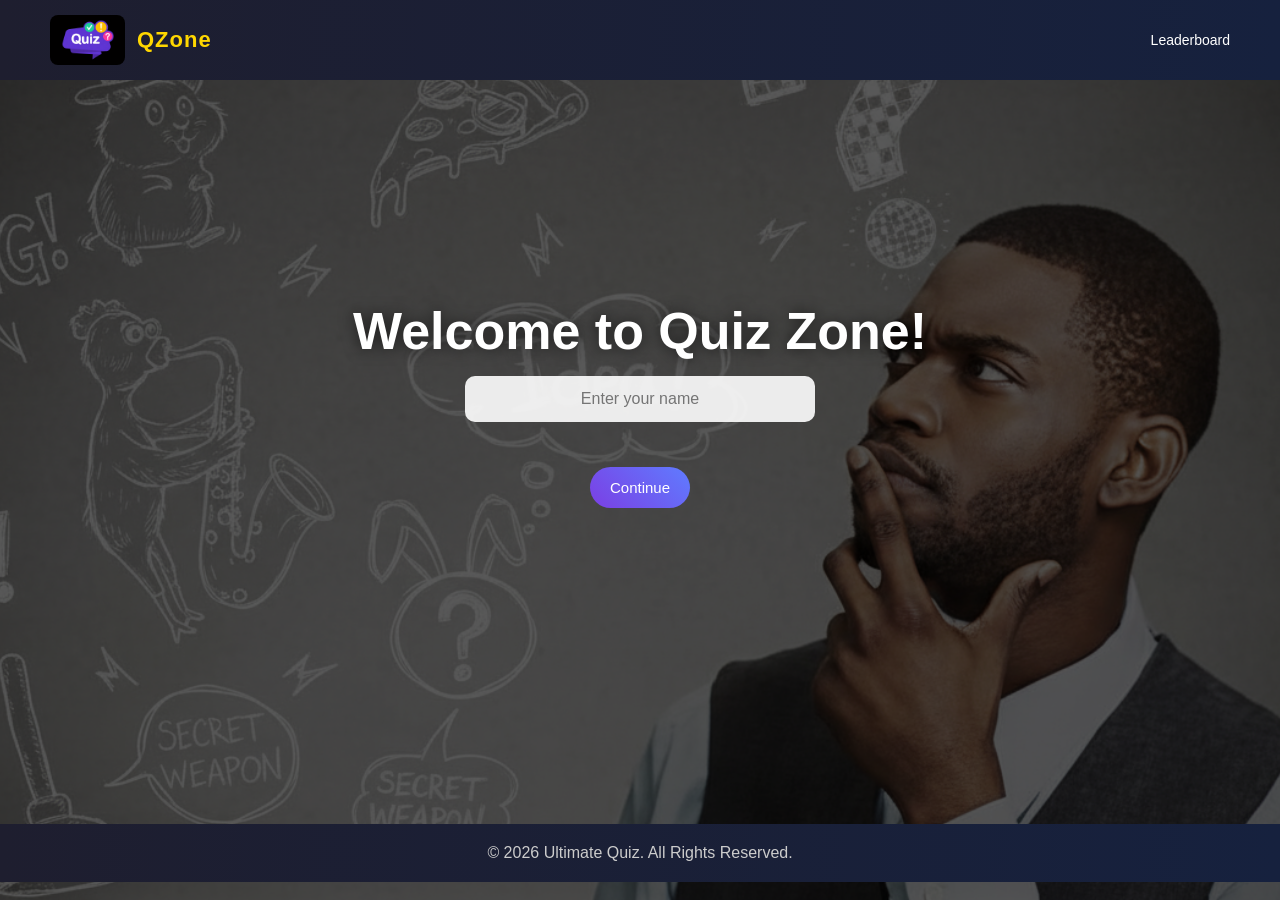
<file: index.html>
<!DOCTYPE html>
<html>
<head>
    <title>QuizZone - Ultimate Quiz</title>
    <link rel="stylesheet" href="css/style.css">
</head>
<body>

<nav class="navbar">
    <div class="logo">
        <img src="images/logoQzone.png" alt="Quiz Logo">
        <span>QZone</span>
    </div>
    <div class="nav-links">
        <a href="leaderboard.html">Leaderboard</a>
    </div>
</nav>

<section class="hero">

    <h1>Welcome to Quiz Zone!</h1>

    <div class="register-box">
        <input type="text" id="username" placeholder="Enter your name">
    </div>

    <button onclick="goToSelection()">Continue</button>

</section>

<footer class="footer">
    © 2026 Ultimate Quiz. All Rights Reserved.
</footer>

<script src="js/script.js"></script>
</body>
</html>
</file>
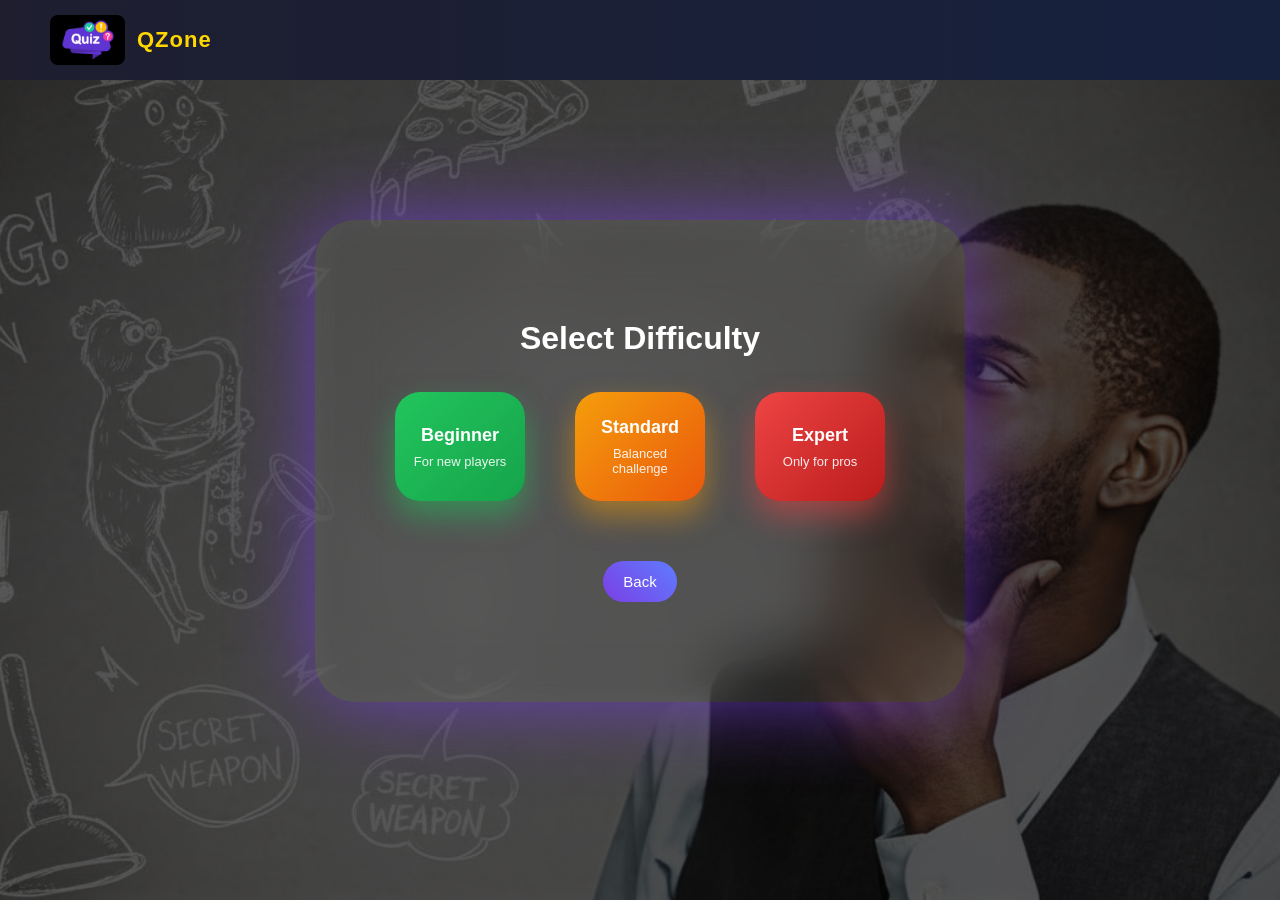
<file: difficulty.html>
<!DOCTYPE html>
<html>
<head>
    <title>Select Difficulty</title>
    <link rel="stylesheet" href="css/style.css">
</head>
<body class="difficulty-page">

<nav class="navbar">
    <div class="logo">
    <img src="images/logoQzone.png" alt="Quiz Logo">
    <span>QZone</span>
    </div>
</nav>

<div class="quiz-box difficulty-box">

    <h3 id="welcome" class="welcome-text"></h3>

    <h2 class="difficulty-title">Select Difficulty</h2>

    <div class="difficulty-buttons">
    <button class="diff-btn easy" onclick="selectDifficulty('easy')">
        Beginner
        <span class="level-desc">For new players</span>
    </button>

    <button class="diff-btn medium" onclick="selectDifficulty('medium')">
        Standard
        <span class="level-desc">Balanced challenge</span>
    </button>

    <button class="diff-btn hard" onclick="selectDifficulty('hard')">
        Expert
        <span class="level-desc">Only for pros</span>
    </button>
    </div>

    <button onclick="goHome()" class="back-btn">Back</button>

</div>

<script src="js/script.js"></script>
</body>
</html>
</file>
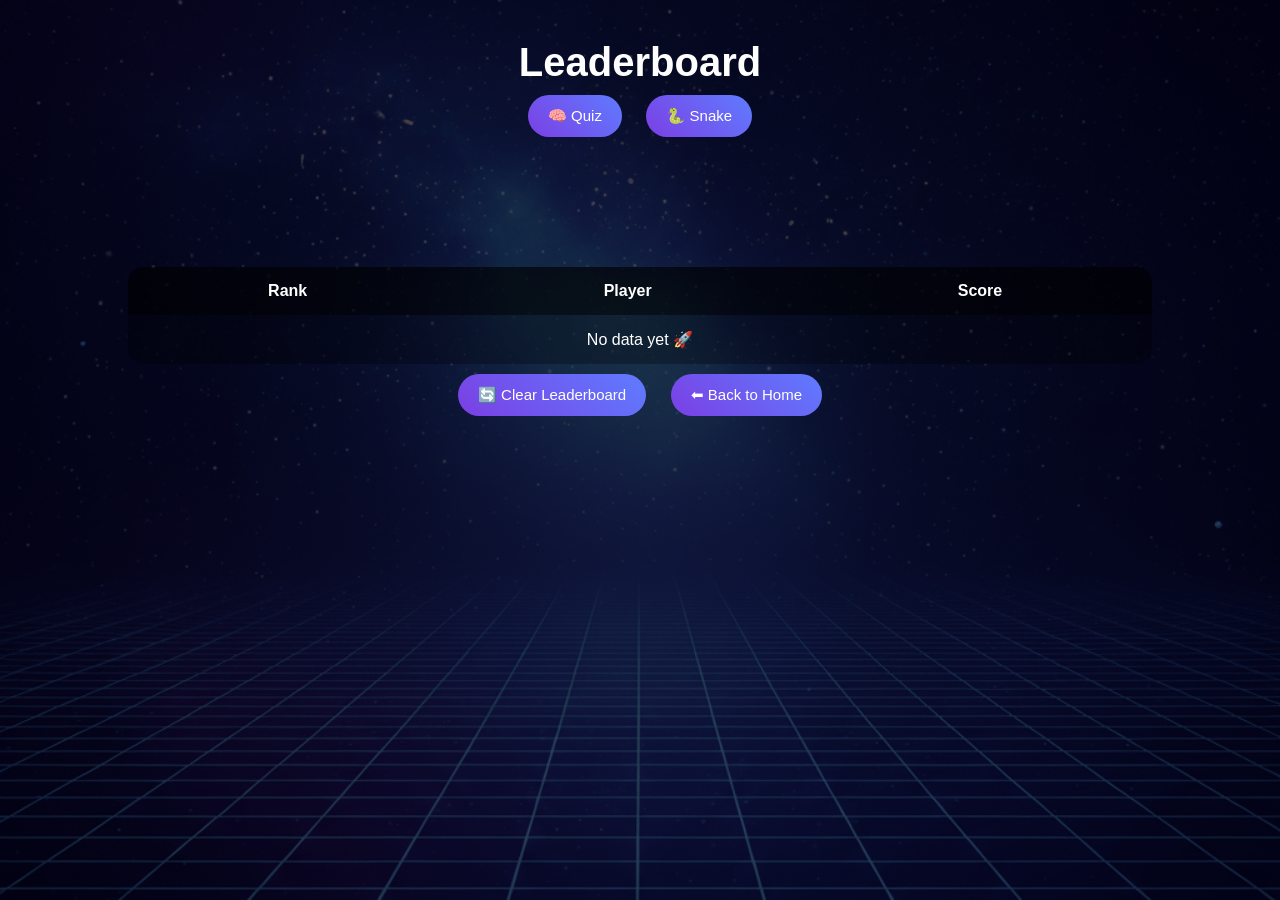
<file: leaderboard.html>
<!DOCTYPE html>
<html>
<head>
    <title>Final Results</title>
    <link rel="stylesheet" href="css/style.css">
</head>

<body class="leaderboard-page">

<div class="results-container">

    <h1 class="results-title">Leaderboard</h1>

    <div class="leaderboard-tabs">
        <button onclick="showLeaderboard('quiz')">🧠 Quiz</button>
        <button onclick="showLeaderboard('snake')">🐍 Snake</button>
    </div>

    <div class="podium" id="podium"></div>

    <div class="table-container">
        <table class="leaderboard-table">
            <thead>
            <tr>
                <th>Rank</th>
                <th>Player</th>
                <th>Score</th>
            </tr>
            </thead>
            <tbody id="leaderboardTable"></tbody>
        </table>
    </div>

    <div class="buttons">
        <button onclick="clearLeaderboard()" class="clear-btn">
            🔄 Clear Leaderboard
        </button>

        <button onclick="goHome()" class="home-btn">
            ⬅ Back to Home
        </button>
    </div>

</div>

<script src="js/script.js"></script>

</body>
</html>
</file>
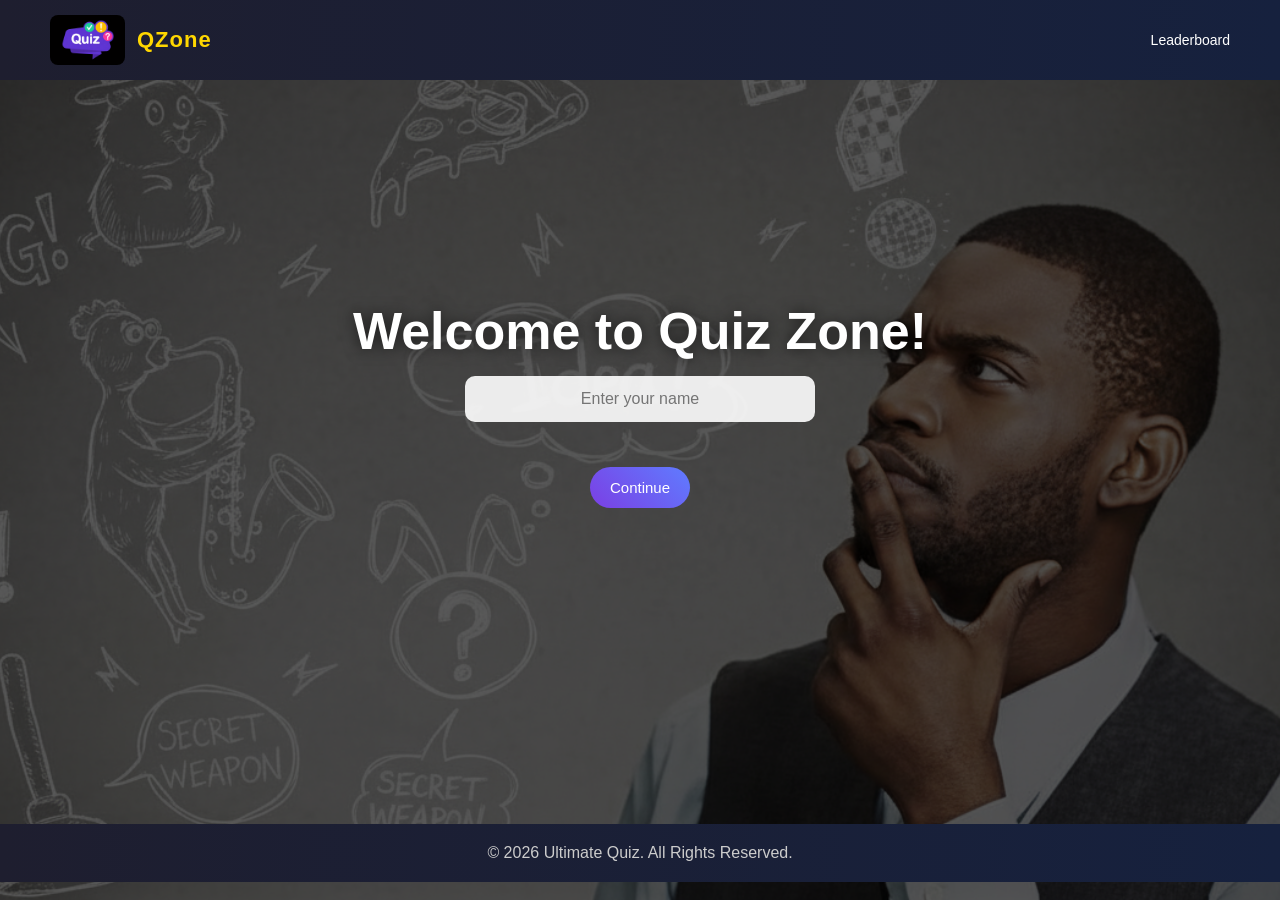
<file: quiz.html>
<!DOCTYPE html>
<html>
<head>
    <title>Quiz</title>
    <link rel="stylesheet" href="css/style.css">
</head>
<body>

<nav class="navbar">
    <div class="logo">
    <img src="images/logoQzone.png" alt="Quiz Logo">
    <span>QZone</span>
    </div>
</nav>

<div class="quiz-box">

    <div id="questionCount"></div>

    <div class="progress">
        <div class="progress-bar" id="progressBar"></div>
    </div>

    <h2 id="question"></h2>

    <button class="option" onclick="checkAnswer(0)" id="opt0"></button>
    <button class="option" onclick="checkAnswer(1)" id="opt1"></button>
    <button class="option" onclick="checkAnswer(2)" id="opt2"></button>

    <br><br>
    <button onclick="goHome()">Back</button>

</div>

<script src="js/script.js"></script>
</body>
</html>
</file>
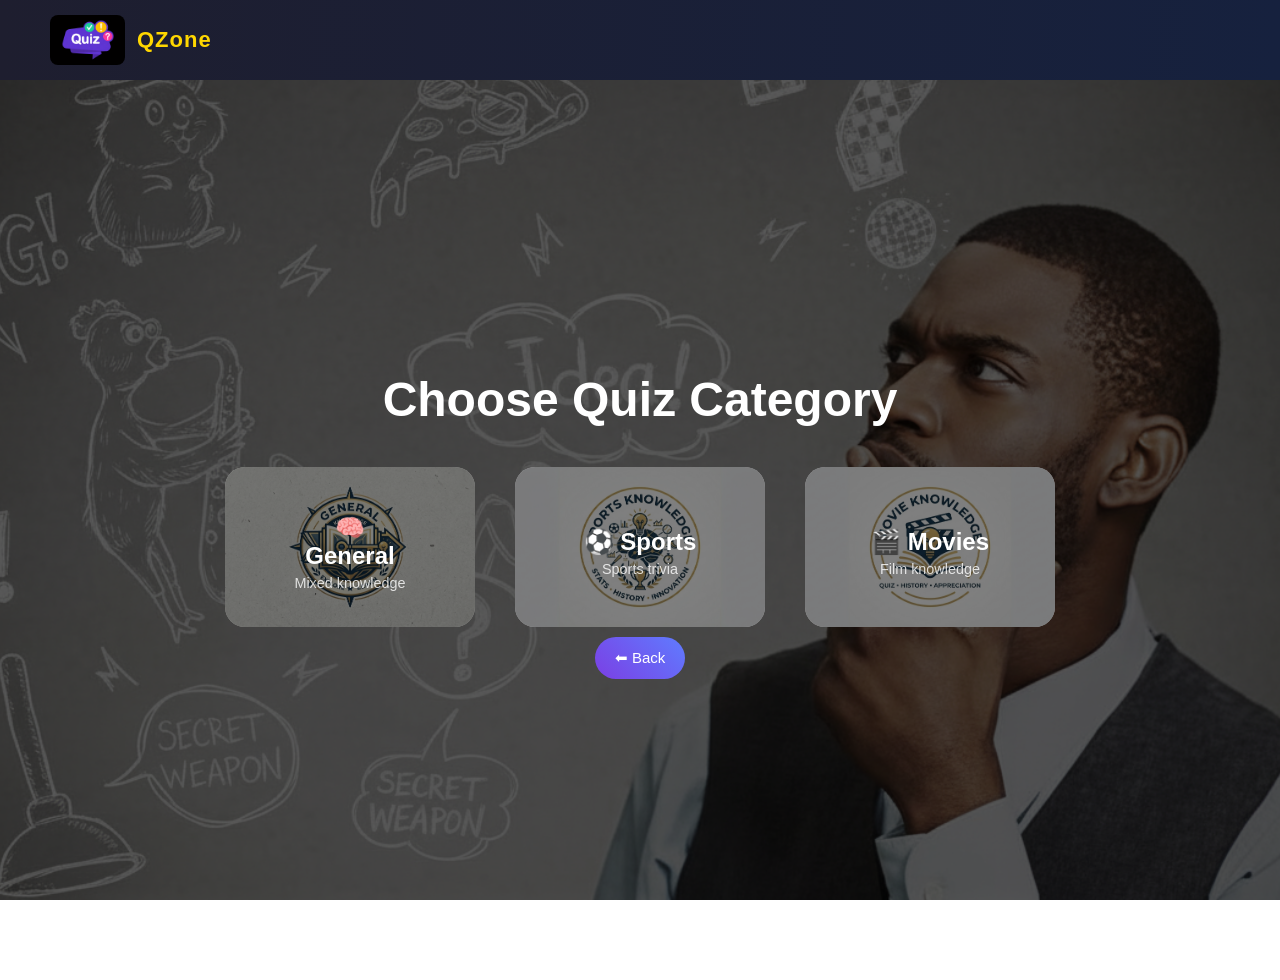
<file: quizcategory.html>
<!DOCTYPE html>
<html>
<head>
    <title>Select Category</title>
    <link rel="stylesheet" href="css/style.css">
</head>

<body>

<nav class="navbar">
    <div class="logo">
        <img src="images/logoQzone.png">
        <span>QZone</span>
    </div>
</nav>

<div class="selection-container">

    <h1 class="title">Choose Quiz Category</h1>

    <div class="game-cards">

        <div class="card" onclick="startCategory('general')">
            <img src="images/general.png">
            <div class="overlay"></div>
            <div class="card-text">
                <h2>🧠 General</h2>
                <p>Mixed knowledge</p>
            </div>
        </div>

        <div class="card" onclick="startCategory('sports')">
            <img src="images/sports.png">
            <div class="overlay"></div>
            <div class="card-text">
                <h2>⚽ Sports</h2>
                <p>Sports trivia</p>
            </div>
        </div>

        <div class="card" onclick="startCategory('movies')">
            <img src="images/movies.png">
            <div class="overlay"></div>
            <div class="card-text">
                <h2>🎬 Movies</h2>
                <p>Film knowledge</p>
            </div>
        </div>

    </div>

    <button onclick="goHome()" class="back-btn">⬅ Back</button>

</div>

<script src="js/script.js"></script>

</body>
</html>
</file>
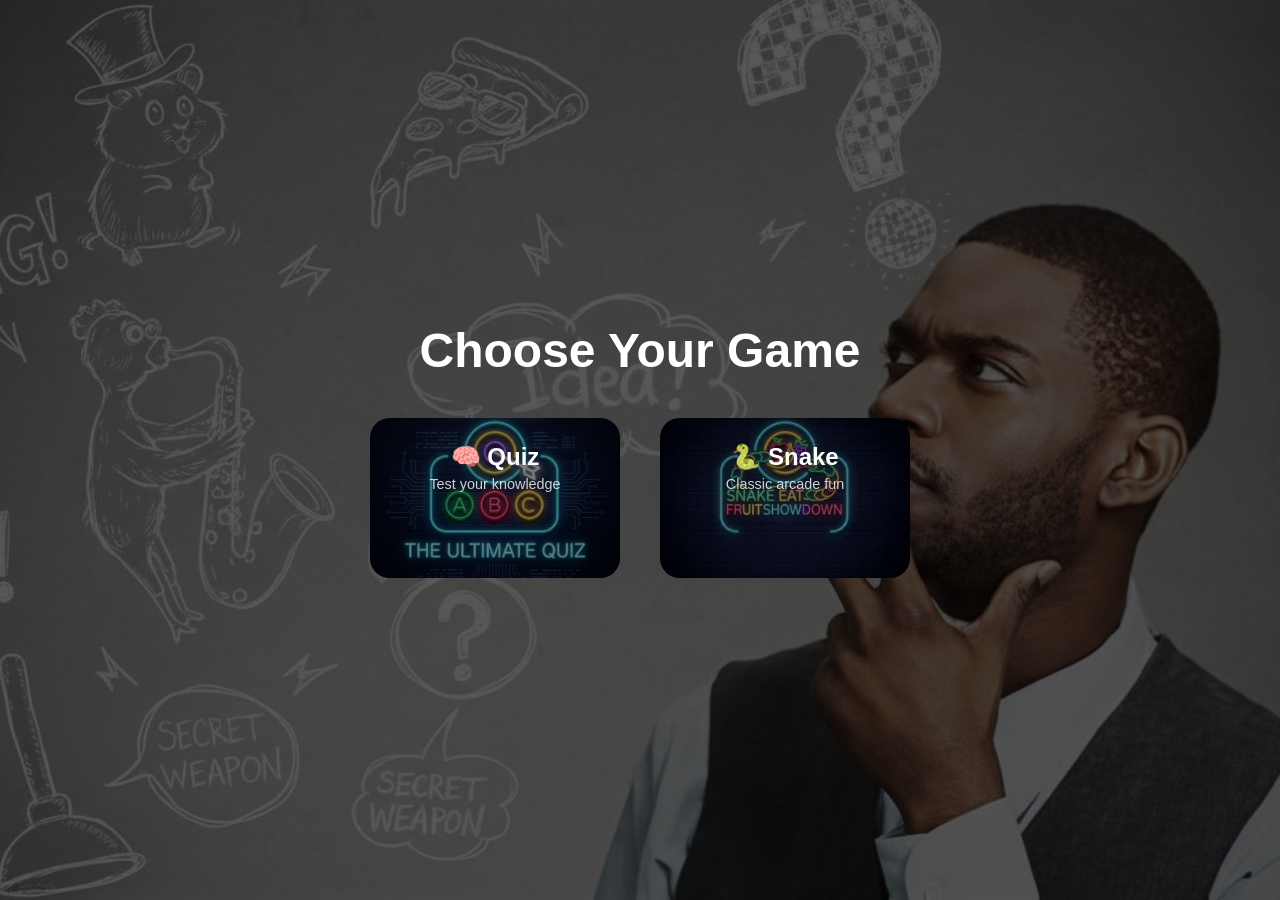
<file: select.html>
<body>

<div class="selection-container">

    <h1 class="title">Choose Your Game</h1>
    <link rel="stylesheet" href="css/style.css">

    <div class="game-cards">

  <div class="card" onclick="goQuiz()">
    <img src="images/Quiz_Selection.png" alt="Quiz">
    <div class="overlay">
      <h2>🧠 Quiz</h2>
      <p>Test your knowledge</p>
    </div>
  </div>

  <div class="card" onclick="goSnake()">
    <img src="images/Snake_game.png" alt="Snake">
    <div class="overlay">
      <h2>🐍 Snake</h2>
      <p>Classic arcade fun</p>
    </div>
  </div>

  </div>

</div>

<script src="js/script.js"></script>
</body>
</file>
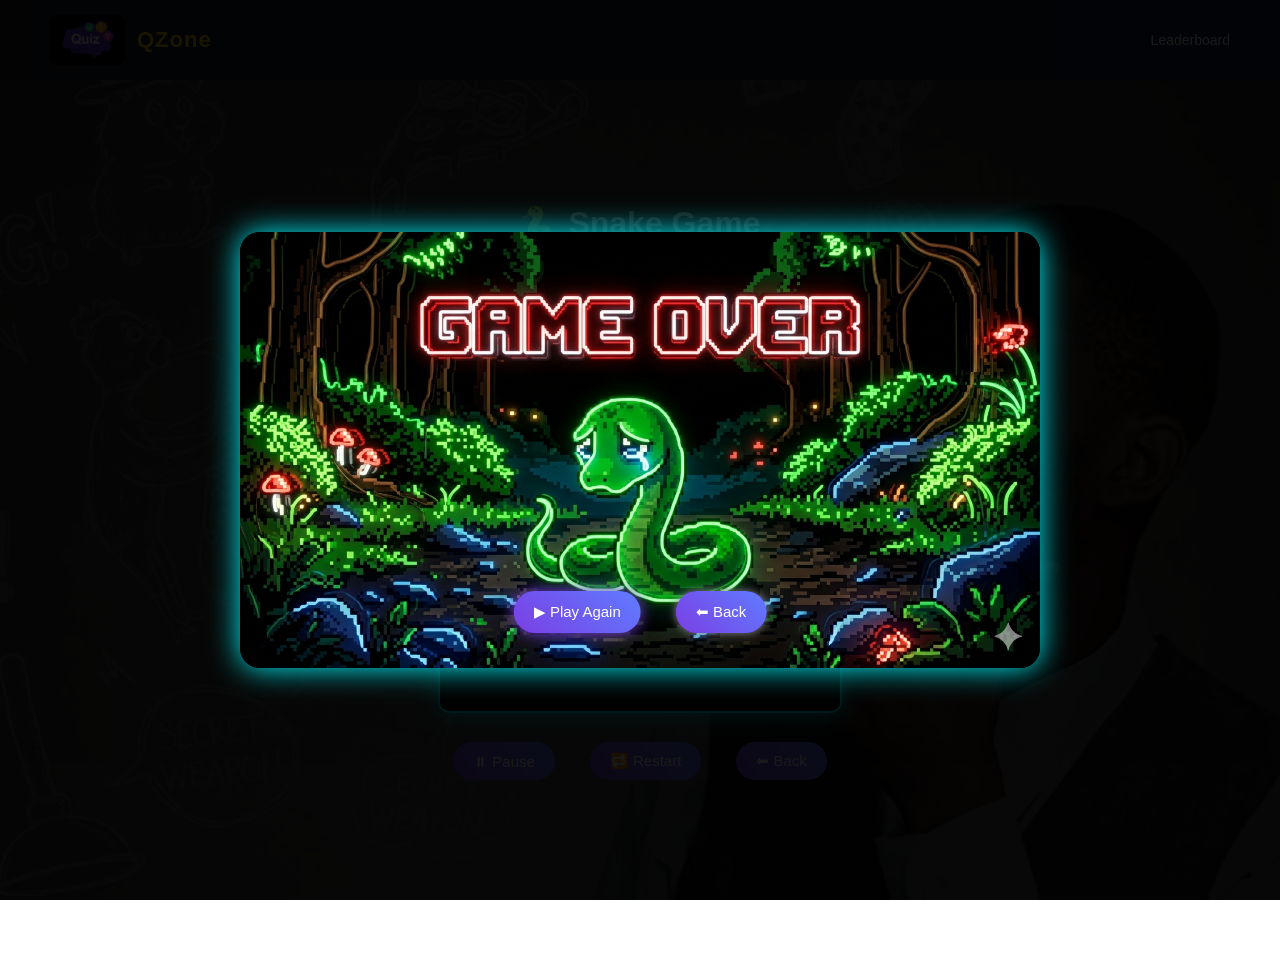
<file: snake.html>
<!DOCTYPE html>
<html>
<head>
    <title>Snake Game</title>
    <link rel="stylesheet" href="css/style.css">
</head>

<body>

<nav class="navbar">
    <div class="logo">
        <img src="images/logoQzone.png">
        <span>QZone</span>
    </div>
    <div class="nav-links">
        <a href="leaderboard.html">Leaderboard</a>
    </div>
</nav>

<div class="selection-container">

    <div class="game-header">
    <h1>🐍 Snake Game</h1>
    <div class="score">Score: <span id="score">0</span></div>
    <div class="score">High Score: <span id="highScore">0</span></div>
    </div>

    <div class="game-area">
    <canvas id="game" width="400" height="400"></canvas>

    <div class="game-buttons">
        <button id="pauseBtn">⏸ Pause</button>
        <button id="restartBtn">🔁 Restart</button>
        <button onclick="goHome()">⬅ Back</button>
    </div>

</div>

</div>

<div id="gameOverScreen">
    <div class="gameover-box">
    <img src="images/Gameover.png">

    <div class="gameover-buttons">
        <button class="play-again">▶ Play Again</button>
        <button class="back-home" onclick="goHome()">⬅ Back</button>
    </div>
</div>

<script src="js/script.js"></script>
</body>
</html>
</file>
<file: css/style.css>
* {
    margin: 0;
    padding: 0;
    box-sizing: border-box;
}

body {
    font-family: Arial, sans-serif;
    color: white;
    background: url("../images/index_bg1.png") no-repeat center center fixed;
    background-size: cover;
}

body {
    overflow-x: hidden;
}

body::before {
    content: "";
    position: fixed;
    inset: 0;
    background: rgba(0,0,0,0.65);
    z-index: -1;
}

.navbar {
    display: flex;
    justify-content: space-between;
    align-items: center;
    padding: 15px 50px;
    background: linear-gradient(to right, #1e1e2f, #16213e);
}

.logo {
    display: flex;
    align-items: center;
    gap: 12px;
}

.logo img {
    height: 50px;
    width: auto;
    object-fit: contain;
    border-radius: 8px;
}

.logo span {
    font-size: 22px;
    font-weight: 700;
    color: gold;
    letter-spacing: 1px;
}

.nav-links a {
    margin-left: 25px;
    text-decoration: none;
    color: white;
    font-size: 14px;
    transition: 0.3s;
}

.nav-links a:hover {
    color: gold;
}

.hero {
    height: calc(82vh - 80px);
    display: flex;
    flex-direction: column;
    justify-content: center;
    align-items: center;
}

.hero h1 {
    font-size: 52px;
    font-weight: 700;
    margin-bottom: 15px;
    color: #ffffff;
    text-shadow: 0 0 15px rgba(0,0,0,0.6);
}

.hero p {
    font-size: 18px;
    margin-bottom: 35px;
    color: #dddddd;
}

.register-box input {
    width: 350px;
    padding: 14px;
    border-radius: 10px;
    border: none;
    font-size: 16px;
    text-align: center;
    background: rgba(255,255,255,0.9);
    margin-bottom: 35px;
}


input {
    padding: 12px;
    width: 300px;
    border-radius: 8px;
    border: none;
    font-size: 16px;
    outline: none;
}

input:focus {
    border: 2px solid #7b3fe4;
}

.selection-container {
    height: 100vh;
    display: flex;
    flex-direction: column;
    justify-content: center;
    align-items: center;
    text-align: center;
    color: white;
}

.title {
    font-size: 3rem;
    margin-bottom: 40px;
}

.game-cards {
  display: flex;
  justify-content: center;
  gap: 40px;
  flex-wrap: wrap;
}

.card {
  position: relative;
  width: 260px;
  height: 180px;
  border-radius: 20px;
  overflow: hidden;
  cursor: pointer;
  transition: 0.3s;
}

.card img {
  width: 100%;
  height: 100%;
  object-fit: cover;
}

.overlay {
  position: absolute;
  bottom: 0;
  width: 100%;
  padding: 15px;
  background: rgba(0, 0, 0, 0.6);
  color: white;
}

.card:hover {
  transform: scale(1.08);
  box-shadow: 0 10px 25px rgba(0,0,0,0.4);
}


.card .icon {
    font-size: 50px;
    margin-bottom: 10px;
}

.card:hover {
    transform: translateY(-10px) scale(1.05);
    background: linear-gradient(135deg, #6c63ff, #9f7aea);
    box-shadow: 0 10px 25px rgba(0,0,0,0.3);
}

.card h2 {
    margin: 10px 0 5px;
}

.card p {
    font-size: 0.9rem;
    opacity: 0.8;
}


.category-buttons {
    display: flex;
    gap: 25px;
    justify-content: center;
    margin-top: 20px;
}

.category-buttons button {
    padding: 14px 30px;
    border-radius: 40px;
    border: none;
    font-size: 16px;
    font-weight: 600;
    cursor: pointer;
    color: white;
    transition: 0.3s ease;
}

.category-buttons button:hover {
    transform: translateY(-5px) scale(1.05);
    box-shadow: 0 0 25px rgba(255,255,255,0.4);
}

.btn-leader {
    margin-top: 20px;
    padding: 14px 30px;
    border-radius: 40px;
    border: none;
    font-size: 16px;
    font-weight: bold;
    background: linear-gradient(135deg, gold, orange);
    color: black;
    cursor: pointer;
    transition: 0.3s ease;
    box-shadow: 0 0 20px gold;
}

.btn-leader:hover {
    transform: scale(1.07);
    box-shadow: 0 0 30px gold;
}

.quiz-box {
    width: 540px;                
    padding: 70px 60px;          
    border-radius: 30px;         
    background: rgba(255,255,255,0.08);
    backdrop-filter: blur(20px);
    box-shadow: 0 0 70px rgba(123,63,228,0.7);
    text-align: center;
    margin: 120px auto;
    transition: 0.3s ease;
}

@keyframes pulseGlow {
    from { box-shadow: 0 0 25px rgba(123,63,228,0.6); }
    to { box-shadow: 0 0 60px rgba(95,124,255,0.9); }
}

#question {
    font-size: 22px;
    margin-bottom: 25px;
    color: white;
}


.option {
    display: block;
    width: 100%;
    margin: 12px 0;
    padding: 14px;
    border-radius: 12px;
    border: none;
    cursor: pointer;
    font-size: 16px;
    font-weight: bold;

    background: linear-gradient(135deg, #1e1e2f, #2c2c3f);
    color: white;

    box-shadow: 0 0 10px rgba(138,43,226,0.5);
    transition: 0.3s ease;
}

.option:hover {
    background: linear-gradient(135deg, #8a2be2, #5f1bb5);
    transform: scale(1.05);
    box-shadow: 0 0 20px #8a2be2;
}

.option.correct {
    background: #00c853 !important;
}

.option.wrong {
    background: #d50000 !important;
}

.progress {
    width: 100%;
    height: 10px;
    background: #333;
    border-radius: 20px;
    margin-bottom: 20px;
}

.progress-bar {
    height: 10px;
    width: 0%;
    border-radius: 20px;
    background: linear-gradient(90deg, #8a2be2, #00ffff);
    transition: width 0.4s ease;
}

button:not(.diff-btn) {
    padding: 12px 20px;
    margin: 10px;
    border: none;
    border-radius: 25px;
    cursor: pointer;
    font-size: 15px;
    background: linear-gradient(45deg, #7b3fe4, #5f7cff);
    color: white;
}

button:hover {
    transform: scale(1.08);
    box-shadow: 0 0 20px #5f7cff;
}


.difficulty-container {
    min-height: 85vh;
    display: flex;
    justify-content: center;
    align-items: center;
}

.difficulty-box {
    width: 450px;
    padding: 50px 40px;
    border-radius: 25px;
    backdrop-filter: blur(20px);
    background: rgba(255, 255, 255, 0.08);
    text-align: center;
    box-shadow: 0 0 40px rgba(123,63,228,0.7);
    animation: floatCard 4s ease-in-out infinite alternate;
}

.difficulty-box h2 {
    font-size: 32px;
    margin-bottom: 35px;
    color: white;
}

.difficulty-buttons {
    display: flex;
    justify-content: center;
    gap: 25px;
    margin-bottom: 35px;
}

.back-btn {
    margin-top: 10px;
    padding: 12px 25px;
    border-radius: 25px;
    border: none;
    background: linear-gradient(45deg, #ff512f, #dd2476);
    color: white;
    cursor: pointer;
    transition: 0.3s ease;
}

.back-btn:hover {
    transform: scale(1.08);
    box-shadow: 0 0 20px #ff512f;
}

@keyframes floatCard {
    from { transform: translateY(0); }
    to { transform: translateY(-10px); }
}

.leaderboard-page {
    background: url("../images/logo_ldr.png") no-repeat center center fixed;
    background-size: cover;
    min-height: 100vh;
    position: relative;
}

.leaderboard-page::before {
    content: "";
    position: fixed;
    inset: 0;
    background: rgba(0,0,20,0.7);
    z-index: 0;
}

.results-container {
    position: relative;
    z-index: 1;
    text-align: center;
}

.results-title {
    margin-top: 40px;
    font-size: 40px;
}

.podium {
    display: flex;
    justify-content: center;
    align-items: flex-end;
    gap: 40px;
    margin: 60px 0;
}

.podium-card {
    width: 150px;
    border-radius: 20px;
    padding: 20px;
    text-align: center;
    position: relative;
    font-weight: bold;
    transition: 0.4s;
}


.podium {
    display: flex;
    justify-content: center;
    align-items: flex-end;
    gap: 50px;
    margin: 60px 0;
}

.podium-card {
    width: 150px;
    border-radius: 20px;
    padding: 20px;
    text-align: center;
    position: relative;
    font-weight: bold;
    transition: 0.4s ease;
}

.podium-card.first {
    height: 230px;
    background: gold;
    color: black;
    box-shadow: 0 0 40px gold;
}


.podium-card.second {
    height: 180px;
    background: #5aa0d6;
    box-shadow: 0 0 25px #5aa0d6;
}

.podium-card.third {
    height: 160px;
    background: #c86dd7;
    box-shadow: 0 0 25px #c86dd7;
}


.crown {
    position: absolute;
    top: -35px;
    left: 50%;
    transform: translateX(-50%);
    animation: crownFloat 2.5s ease-in-out infinite alternate;
}


.crown-1 {
    font-size: 40px;
    filter: drop-shadow(0 0 15px gold);
}

.crown-2 {
    font-size: 32px;
    filter: brightness(1.5) drop-shadow(0 0 10px #ddd);
}

.crown-3 {
    font-size: 30px;
    filter: sepia(1) saturate(5) drop-shadow(0 0 8px #cd7f32);
}

@keyframes crownFloat {
    from { transform: translate(-50%, 0); }
    to { transform: translate(-50%, -10px); }
}

.player-name {
    margin-top: 10px;
    font-size: 18px;
}

.podium-card .score {
    font-size: 20px;
    margin-top: 5px;
}

.rank {
    position: absolute;
    bottom: 10px;
    right: 15px;
    font-size: 40px;
    opacity: 0.2;
}

.podium-card:hover {
    transform: translateY(-10px) scale(1.05);
}


.first { height: 220px; background: gold; color: black; }
.second { height: 180px; background: #4aa3df; }
.third { height: 160px; background: #c86dd7; }

.rank {
    font-size: 50px;
    opacity: 0.2;
    position: absolute;
    bottom: 10px;
    right: 15px;
}

.crown {
    position: absolute;
    top: -35px;
    left: 50%;
    transform: translateX(-50%);
    animation: crownFloat 3s ease-in-out infinite alternate;
}

.crown-1 {
    font-size: 42px;
    filter: drop-shadow(0 0 15px gold);
}

.crown-2 {
    font-size: 32px;
    filter: grayscale(1) brightness(1.8)
            drop-shadow(0 0 8px #ddd);
}

.crown-3 {
    font-size: 30px;
    filter: sepia(1) hue-rotate(320deg) saturate(6)
            drop-shadow(0 0 8px #cd7f32);
}

@keyframes crownFloat {
    from { transform: translate(-50%, 0); }
    to { transform: translate(-50%, -8px); }
}


.table-container {
    width: 80%;
    margin: auto;
}

.leaderboard-table {
    width: 100%;
    border-collapse: collapse;
    background: rgba(0,0,0,0.3);
    border-radius: 15px;
    overflow: hidden;
}

.leaderboard-table th,
.leaderboard-table td {
    padding: 15px;
}

.leaderboard-table thead {
    background: rgba(0,0,0,0.5);
}

.leaderboard-table tbody tr:nth-child(even) {
    background: rgba(255,255,255,0.08);
}


.footer {
    margin-top: 86px;
    padding: 20px 0;
    text-align: center;
    background: linear-gradient(to right, #1e1e2f, #16213e);
    color: #ccc;
}


.difficulty-page {
    background: url("../images/index_bg1.png") no-repeat center center fixed;
    background-size: cover;
}

.difficulty-box {
    margin-top: 120px;
    background: rgba(255,255,255,0.08);
    backdrop-filter: blur(18px);
    border-radius: 25px;
    padding: 50px 40px;
    box-shadow: 0 0 40px rgba(123,63,228,0.7);
    animation: floatCard 4s ease-in-out infinite alternate;
}

.welcome-text {
    margin-bottom: 10px;
    font-weight: 500;
    color: #ddd;
}


.quiz-box {
    width: 650px;
    padding: 90px 80px;
    border-radius: 40px;
    background: rgba(255,255,255,0.07);
    backdrop-filter: blur(30px);
    box-shadow: 
        0 0 80px rgba(123,63,228,0.7),
        inset 0 0 40px rgba(255,255,255,0.05);
    text-align: center;
    margin: 140px auto;
    transition: 0.3s ease;
}

.difficulty-title {
    font-size: 34px;
    margin-bottom: 60px;
    font-weight: 700;
}

.difficulty-buttons {
    display: flex;
    justify-content: center;
    gap: 50px;
    margin-bottom: 50px;
}

.diff-btn {
    width: 170px;
    padding: 25px 15px;
    border-radius: 25px;
    border: none;
    cursor: pointer;
    font-size: 18px;
    font-weight: 600;
    color: white;
    transition: all 0.3s ease;
}

.level-desc {
    display: block;
    font-size: 13px;
    margin-top: 8px;
    font-weight: 400;
    opacity: 0.9;
}

.easy {
    background: linear-gradient(135deg, #22c55e, #16a34a);
    box-shadow: 0 15px 30px rgba(34,197,94,0.5);
}

.medium {
    background: linear-gradient(135deg, #f59e0b, #ea580c);
    box-shadow: 0 15px 30px rgba(245,158,11,0.5);
}

.hard {
    background: linear-gradient(135deg, #ef4444, #b91c1c);
    box-shadow: 0 15px 30px rgba(239,68,68,0.5);
}

.diff-btn:hover {
    transform: translateY(-8px) scale(1.08);
    box-shadow: 0 20px 40px rgba(0,0,0,0.4);
}

.back-btn {
    padding: 14px 35px;
    border-radius: 30px;
    border: none;
    background: linear-gradient(45deg, #7b3fe4, #5f7cff);
    color: white;
    font-size: 15px;
    cursor: pointer;
    transition: 0.3s ease;
}

.back-btn:hover {
    transform: scale(1.1);
    box-shadow: 0 0 20px #7b3fe4;
}

@keyframes floatCard {
    from { transform: translateY(0); }
    to { transform: translateY(-10px); }
}

html, body {
    height: 100%;
    margin: 0;
    overflow-x: hidden;  
    font-family: Arial, sans-serif;
    color: white;
}

.game-area {
    margin-top: -10px;
    text-align: center;
}

.game-header {
    margin-top: -66px;  
}


.score {
    margin-top: 10px;
    font-size: 18px;
}

canvas {
    background: black;
    margin-top: 15px;

    border: 2px solid #00f7ff;
    border-radius: 12px;
    box-shadow: 0 0 25px #00f7ff;
}

.game-buttons {
    display: flex;
    justify-content: center;
    gap: 15px;
    margin-top: 15px;
}

.game-buttons button {
    padding: 10px 20px;
    border-radius: 25px;
    border: none;

    background: linear-gradient(45deg, #7b3fe4, #5f7cff);
    color: white;

    cursor: pointer;
    transition: 0.3s ease;
}

.game-buttons button:hover {
    transform: scale(1.05);
    box-shadow: 0 0 15px #5f7cff;
}

#gameOverScreen {
    position: fixed;
    top: 0;
    left: 0;
    width: 100%;
    height: 100%;

    display: none;
    justify-content: center;
    align-items: center;

    background: rgba(0,0,0,0.9);
    z-index: 999;
}

.gameover-box {
    position: relative;
    width: 800px;
    max-width: 90%;
    text-align: center;
}

.gameover-box img {
    width: 100%;
    display: block;
    border-radius: 20px;
    box-shadow: 0 0 30px #00f7ff;
}

.gameover-buttons {
    position: absolute;
    bottom: 25px;
    left: 50%;
    transform: translateX(-50%);
    display: flex;
    gap: 15px;
}

.play-again {
    padding: 12px 25px;
    border-radius: 25px;
    border: none;
    background: #7b3fe4;
    color: white;
    cursor: pointer;
    box-shadow: 0 0 15px #7b3fe4;
    transition: 0.2s;
}

.back-home {
    padding: 12px 25px;
    border-radius: 25px;
    border: none;
    background: #444;
    color: white;
    cursor: pointer;
    box-shadow: 0 0 10px #888;
    transition: 0.2s;
}

.play-again:hover,
.back-home:hover {
    transform: scale(1.05);
}

.card {
    position: relative;
    width: 250px;
    height: 160px;
    border-radius: 20px;
    overflow: hidden;
    cursor: pointer;
    transition: 0.3s;
}

.card img {
    width: 100%;
    height: 100%;
    object-fit: cover;
}

.overlay {
    position: absolute;
    inset: 0;
    background: rgba(0,0,0,0.5);
}

.card-text {
    position: absolute;
    top: 50%;
    left: 50%;
    transform: translate(-50%, -50%);
    color: white;
    text-align: center;
}

.card:hover {
    transform: scale(1.08);
    box-shadow: 0 0 20px #00f7ff;
}
</file>
